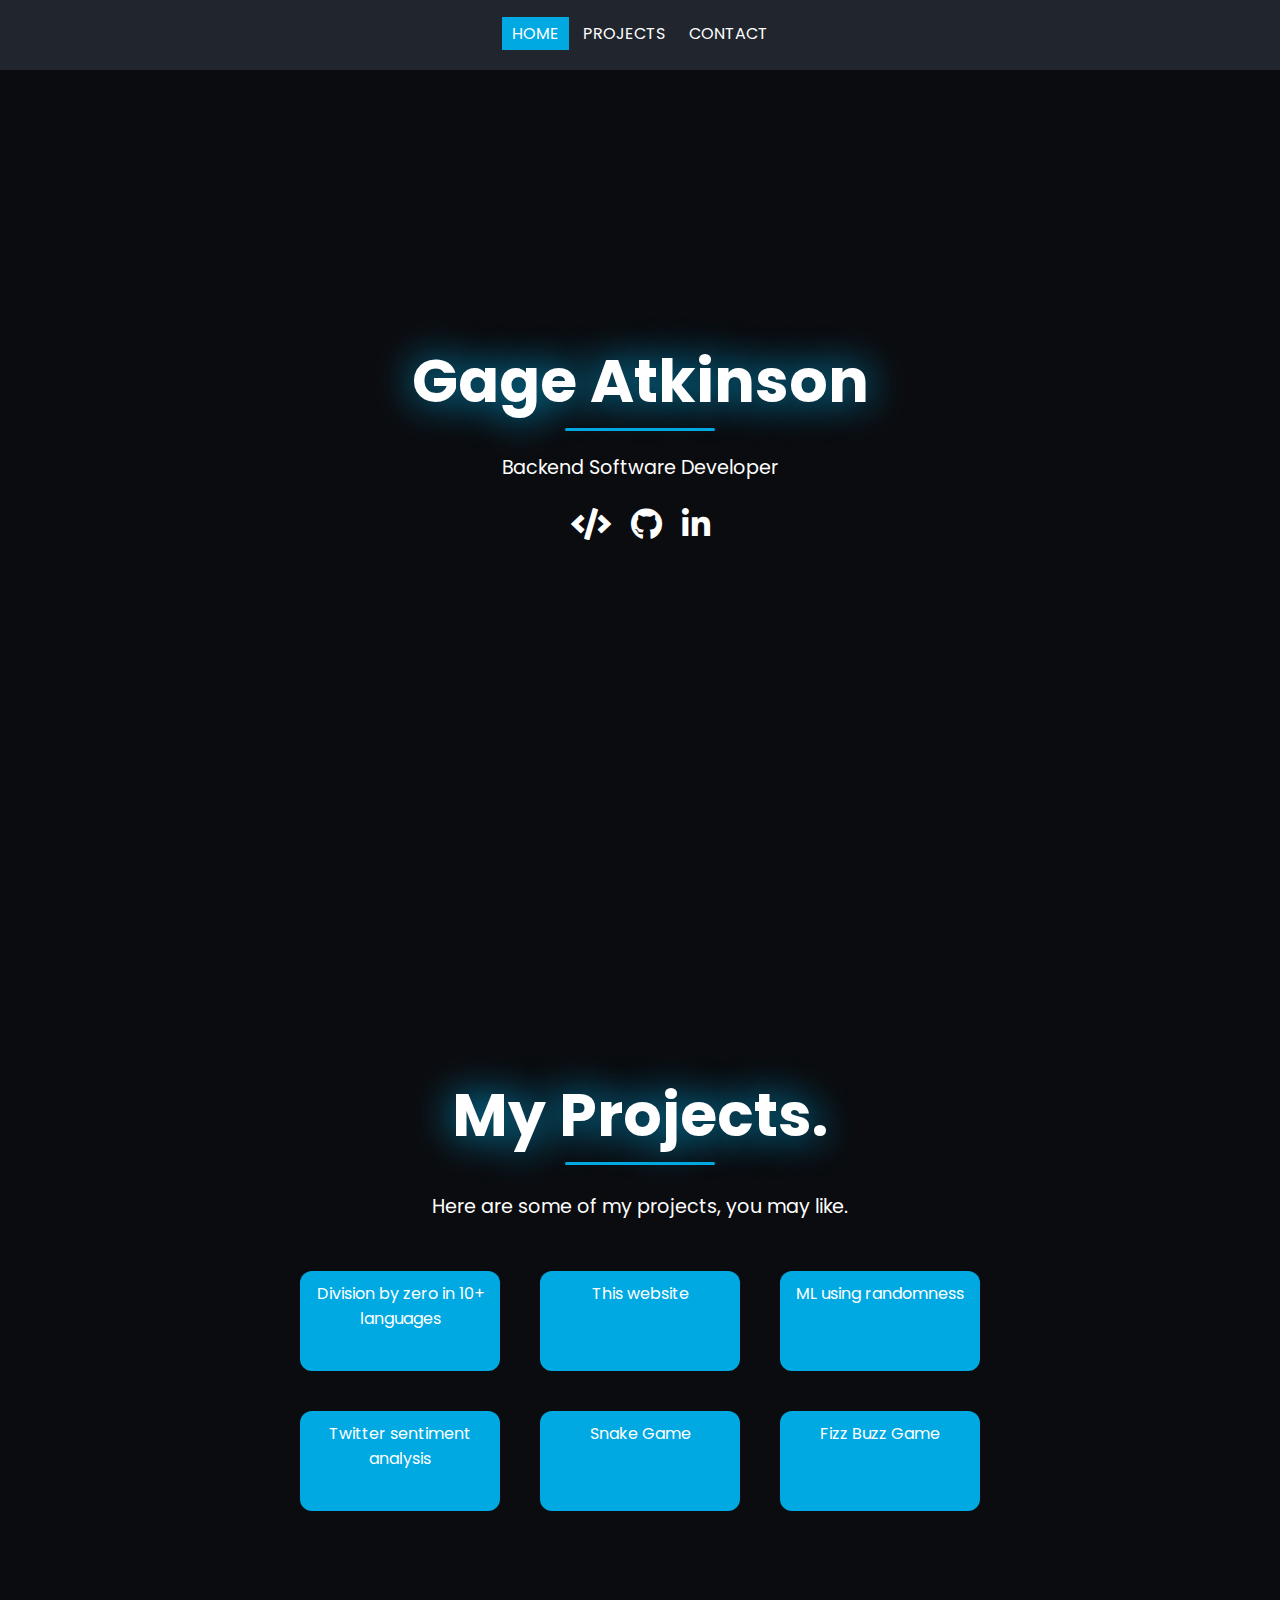
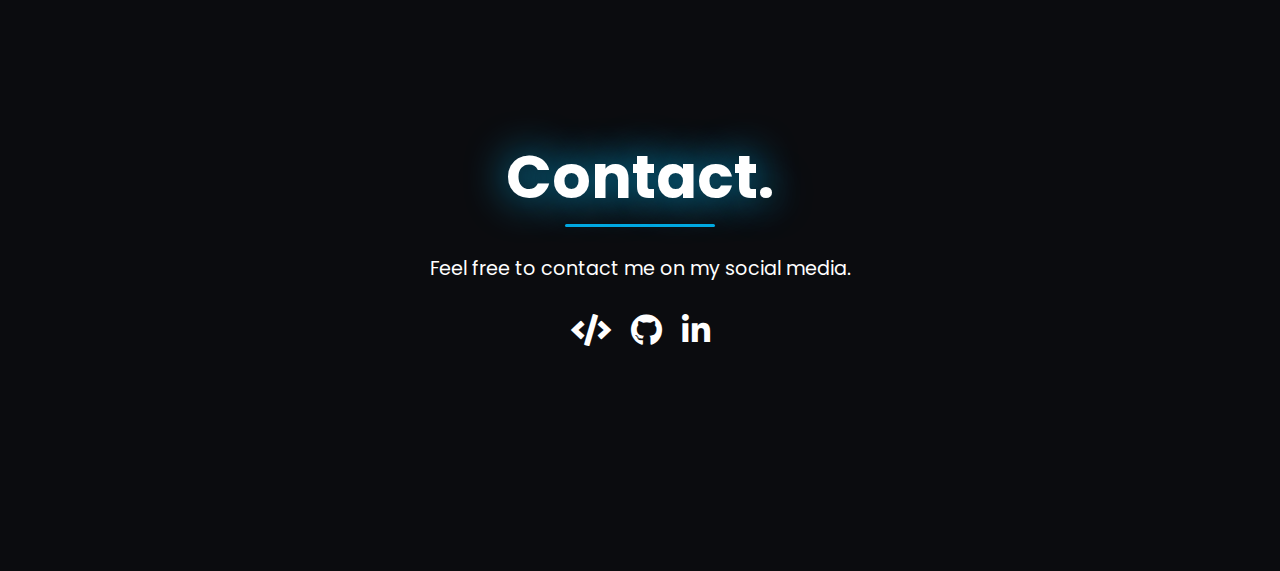
<file: index.html>
<!DOCTYPE html>
<html>
  <head>
      <meta charset="utf-8">
      <meta name="viewport" content="width=device-width">
      <title>My Portfolio</title>
      <link href="style.css" rel="stylesheet" type="text/css" />
      <link rel="stylesheet" href="https://use.fontawesome.com/releases/v5.13.0/css/all.css">
      <script src="https://ajax.googleapis.com/ajax/libs/jquery/3.5.1/jquery.min.js"></script>
      <script src="script.js"></script>
  </head>
    <body>
	  
        <div class="container">
	  
		<!--────────────────Header───────────────-->
	<header>
		<nav>	
		 <ul class="nav-bar"><div class="bg"></div>
			<li><a class="nav-link active" href="#home">Home</a></li>
			<li><a class="nav-link" href="#projects">Projects</a></li>
			<li><a class="nav-link" href="#contact">Contact</a></li>
		 </ul>
			
			<div class="hamburger">
				<div class="line1"></div>
            <div class="line2"></div>
				<div class="line3"></div>
			</div>
		</nav>
	</header>
	<main>
		<!--─────────────────Home────────────────-->
	  <div id="home">
		 <div class="filter"></div>
		 <section class="intro">
		  <h3>Gage Atkinson<hr></h3>
		  <p>Backend Software Developer</p>
			  
		  <!--────social media links─────-->
			 
		  <div class="social-media">
			  <a href="https://stackshare.io/somestranger8" target="_blank"><i class='fas fa-code'></i></a>
			  <a href="https://github.com/someStranger8" target="_blank"><i class='fab fa-github'></i></a>
			  <a href="https://www.linkedin.com/in/gage-atkinson-078582258/" target="_blank"><i class='fab fa-linkedin-in'></i></a>
		    </div>
			 
		 </section> 
	  </div>  
		
	  <!--───────────────Projects───────────────-->
	  <div id="projects"> 
		 <h3>My Projects.<hr></h3>
		  <p>Here are some of my projects, you may like.</p>
		  <div class="work-box">
		  <div class="work">
		<!--───────────────card───────────────-->
			<div class="card">
			    <a href="https://github.com/someStranger8/Division-By-zero" target="_blank">
				<div class="work-content">Division by zero in 10+ languages</div></a>
            </div>
			<div class="card">
				  <a href="https://github.com/someStranger8/someStranger8.github.io" target="_blank">
				<div class="work-content">This website</div></a>
            </div>
            <div class="card">
				<a href="https://github.com/someStranger8/machine-learning-poc" target="_blank">
				<div class="work-content">ML using randomness</div></a>
            </div>
            <div class="card">
				<a href="https://github.com/someStranger8/twint-sentiment-anylsis" target="_blank"> 
				<div class="work-content">Twitter sentiment analysis</div></a>
            </div> 
			<div class="card">
				<a href="https://github.com/someStranger8/Snake-Game" target="_blank">
				<div class="work-content">Snake Game</div></a>
            </div>
			<div class="card">
				<a href="https://github.com/someStranger8/FizzBuzz" target="_blank">
				<div class="work-content">Fizz Buzz Game</div></a>
            </div> 	  
		  </div>
		  </div>
	  </div>
		 
		<!--──────────────Contact────────────────-->
	  <div id="contact">
		  <!--────social media links─────-->
		   <h3>Contact.<hr></h3>
		   <p>Feel free to contact me on my social media.</p>
		    <div class="social-media">
			  <a href="https://stackshare.io/somestranger8" target="_blank"><i class='fas fa-code'></i></a>
			  <a href="https://github.com/someStranger8" target="_blank"><i class='fab fa-github'></i></a>
			  <a href="https://www.linkedin.com/in/gage-atkinson-078582258/" target="_blank"><i class='fab fa-linkedin-in'></i></a>
		    </div>
		  </div>

	</main>
  </div>
  </body>
</html>
</file>
<file: style.css>
@import url('https://fonts.googleapis.com/css2?family=Poppins:wght@300&display=swap');

:root{
	--main-background: #0b0c0f;
	--main-fonts-color: #fff;
	--main-decor-color:#00a9e2;
    --main-header-background:#21252e;
	--main-font-family: 'Poppins', sans-serif;
}

*{
	margin: 0;
	padding: 0;
	scroll-behavior: smooth;
}

main{
	padding: 0;
	width: 100%;
	height: 100%;
	background: var(--main-background);
}

/*────────────────── 
       header
──────────────────*/

header{
	margin: 0 auto;
	width: 100%;
	height: 70px;
	display: flex;
    align-items: center; 
	justify-content: space-around; 
    background: transparent;
	position: fixed;
	top: 0;
	transition: 0.3s;
	z-index: 5;
}
.nav-show{
	opacity: 0;
}

header:hover{
	opacity: 1;
	background: var(--main-header-background);
}

.logo img{
	padding-top: 5px;
	height: 50px;
	cursor: pointer;
}

.nav-bar{
	list-style:none;
	position: relative;
	display: inline-flex;
}

a.nav-link{
	margin: 2px;
	padding: 5px 10px;
	text-decoration: none;
	color: var(--main-fonts-color);
	font-family: var(--main-font-family);
	cursor: pointer;
	text-transform: uppercase;
}

.active{
	background: var(--main-decor-color);
}

.nav-link:hover {
	color: #000000;
    background: var(--main-decor-color);
}

/*──────────────────
       home
──────────────────*/

#home{ 	
	margin: auto;
	height: 100vh;
	color: var(--main-fonts-color);
	display: flex;
	flex-direction: column;
	align-items: center;
	justify-content: space-evenly;
}

#home .filter{
	background: url('https://images.unsplash.com/photo-1544099858-75feeb57f01b?ixlib=rb-1.2.1&ixid=eyJhcHBfaWQiOjEyMDd9&auto=format&fit=crop&w=1350&q=80') no-repeat;
	background-size: cover;
	background-position:center;
    position: absolute;
    top: 0px;
    bottom: 0;
    left: 0;
    right: 0;
	opacity:.20;
}  

.intro {
	text-align:center;
    color: var(--main-fonts-color);
	z-index: 1;
	margin: auto;
	padding: 20px;
}

.intro  p{
    margin: 5px;
	font-size:1.2rem;
	font-family: var(--main-font-family);
	text-align:center;
}

 h3{
	padding-bottom: 15px;
    letter-spacing: normal;
    font-family: var(--main-font-family);
	font-style: normal;
	font-size: 60px;
	color: var(--main-fonts-color);
	text-shadow: 0px 0px 40px var(--main-decor-color);
}


/*──────────────────
    social media
──────────────────*/

.social-media{
	padding: 10px;
	display: flex;
	position: center;
    align-items: space-around;
	justify-content:center;
}

.social-media a {
    margin: 10px;
    font-size: 2rem;
    text-align:center;
    display: inline-block;
	color: var(--main-fonts-color);
}

.social-media a i{
	cursor: pointer;
}

.social-media  a:hover {
	color: var(--main-decor-color);
	text-shadow: 0 0 50px var(--main-decor-color);
}

/*──────────────────
      projects
──────────────────*/

#projects{
	margin-top:100px;
    height: 100%;
	display: flex;
	flex-direction: column;
	align-items: center;
    justify-content: center;
	text-align:center;
	color: var(--main-fonts-color);
}
#projects h3{
    padding-top: 70px;
}
#projects p{
	font-family: var(--main-font-family);
	font-size:1.2rem;
	padding: 10px;
}

.work{
	display: flex; 
	flex: 1;
    flex-wrap: wrap;
    justify-content:center;
	align-items: center;
	padding: 20px;
}

.card{
	display: flex;
  text-align: center;
	flex-direction: column;
	margin: 20px;
	width: 200px;
	height:100px;
	border-radius:12px;
    background:var(--main-decor-color);
}

.card img{
	width: 100%;
	height:0%;
	border-radius:10px 10px 0px 0px;
}

.card .work-content{
	padding: 10px 5px;
	font-size: 1rem;
	color: var(--main-fonts-color);
	font-family: var(--main-font-family);
	cursor: pointer;
}

.card a{
	text-decoration: none;
}

.card .work-content:hover{
    color:#202020;
}

.card:hover{
	box-shadow: 0 0 1.5rem gray;
}

/*──────────────────
      Contact
──────────────────*/

#contact{
	margin: auto;
	padding-bottom: 20px;
	height: 600px;
	display: flex;
	flex-direction: column;
	align-items: center;
	justify-content: center;
	color: var(--main-fonts-color);
}
	
#contact p{
	padding:10px;
	text-align:center;
	font-size:1.2rem;
	font-family: var(--main-font-family);
}

/*────────────────── 
       footer
──────────────────*/

footer {
	width: 100%;
	height: 100%;
    background-color: var(--main-header-background);
}

.copyright {
	color: #fff;
	font-size: 1.2rem;
	line-height: 40px;
	text-align: center;
}

.copyright a{
	color: #fff;
	font-size: 1rem;
	letter-spacing: 1px;
    text-decoration: none;
}

.copyright a:hover{
	color: var(--main-decor-color);
}

/*──── hr ─────*/

hr {
    background: var(--main-decor-color);
	margin: 2px;
	height: 3px;
	width: 150px;
    border-radius:5px;
	border: hidden;
	margin-inline-start: auto;
    margin-inline-end: auto;
}

/*────────────────── 
     Scrollbar
──────────────────*/
::-webkit-Scrollbar{
    width: 5px; 
	background: rgba(5,5,5,1);
}
::-webkit-Scrollbar-thumb{
	border-radius: 10px;
	background: var(--main-decor-color);
	box-shadow: inset 0 0 20px var(--main-decor-color);
}
::-webkit-Scrollbar-track{
	margin-top: 80px;
	border-radius: 10px;
}

/*────────────────── 
     hamburger
──────────────────*/
.hamburger {
	display: none;
}

.hamburger div{
	width: 30px;
	height: 3px;
	background: #dbdbdb;
	margin: 5px;
	transition:all 0.3s ease;
}

.toggle .line1{
	transform: rotate(-45deg) translate(-5px,6px);
}

.toggle .line2{
	opacity: 0;
}

.toggle .line3{
	transform: rotate(45deg) translate(-5px,-6px);
}

@keyframes navLinkFade{
	from{
		opacity:0;
		transform: translatex(50px);
	}
	to{
		opacity: 1;
		transform:translatex(0px);
	}
}

/*────────────────── 
    media queries
──────────────────*/

@media only screen and (max-width: 1484px) and (min-width: 1214px) {
	.work{
        padding:20px 20%;
    }
}
@media only screen and (max-width: 1214px) and (min-width: 1000px) {
	.work{
        padding:20px 12%;
    }
}


@media only screen and (max-width: 500px) {

	#home, #projects, #contact{
        overflow-x: hidden;
	}
	header{
		background-color: var(--main-header-background);
	}
	.logo{
		position:absolute;
		top: 2px;
		left: 30px;
	}
	.nav-show{
		opacity: 1;
	}	 
	.nav-bar{
		position:fixed;
		top: 0px;
		right:0;
		width:60%;
		height: 100vh;
		display:flex;
		flex-direction: column;
		align-items: center;
		justify-content:space-evenly;
		background:var(--main-header-background);
		transform:translatex(100%);
		transition: transform 0.5s ease-in;
		z-index: -1;
	}
	.hamburger{
		position:absolute;
		top: 17px;
		right: 25%;
		display: block;
		cursor:pointer;
		z-index: 5;
	}	
	.nav-bar li{
		opacity:0;
	}
}

.nav-active{
	transform:translatex(0%);
}
</file>
